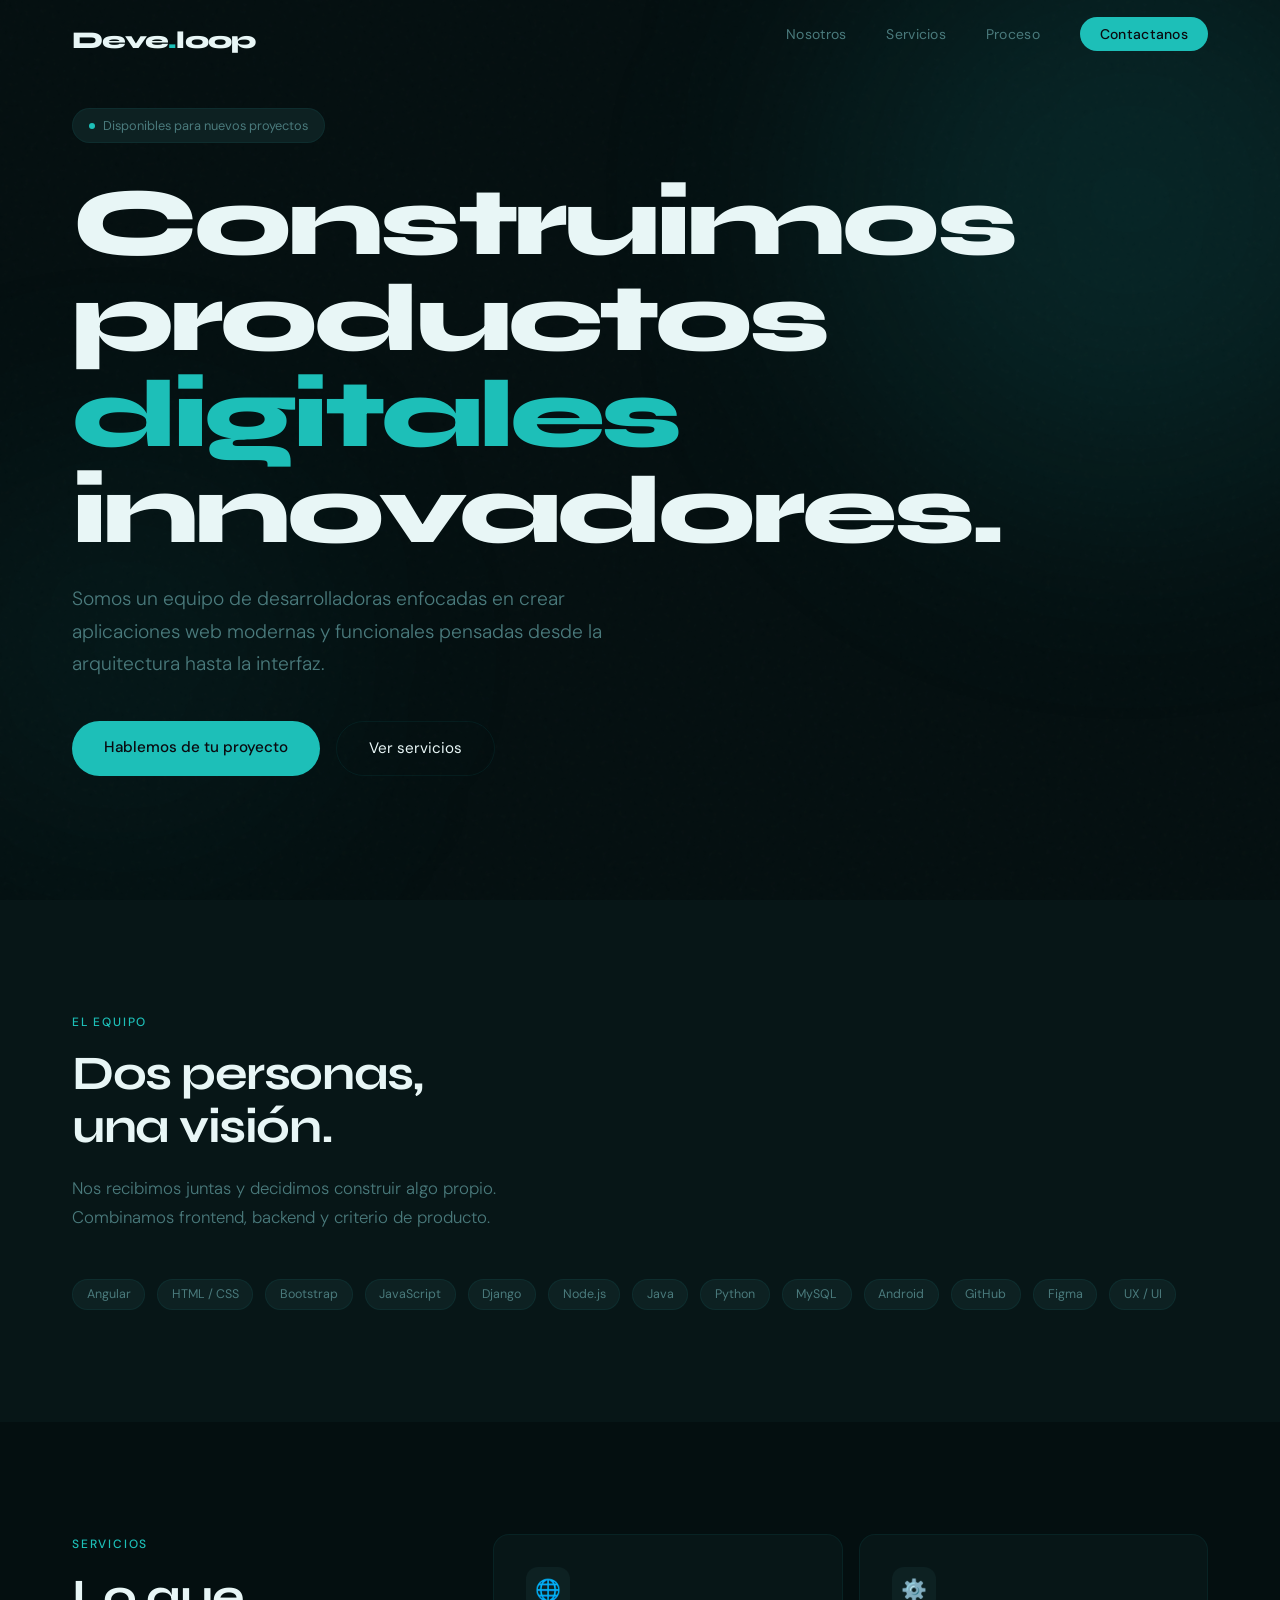
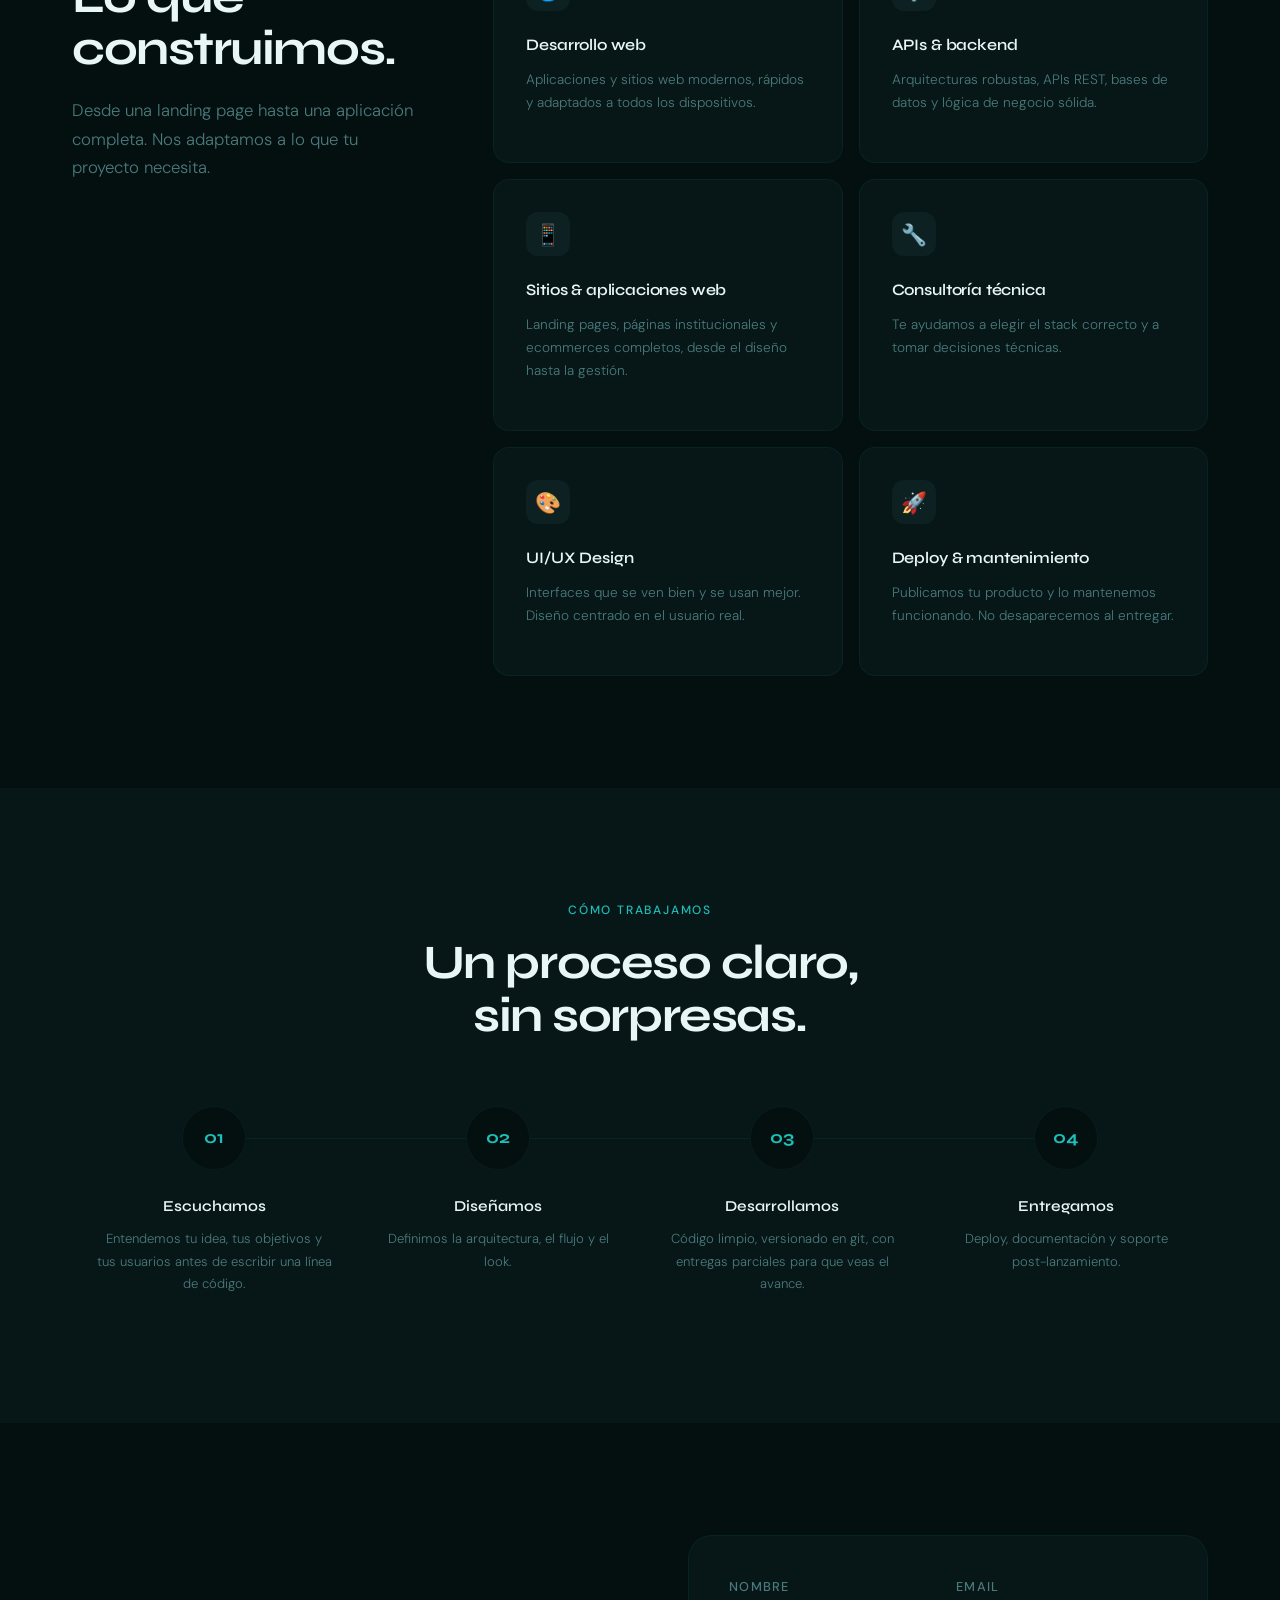
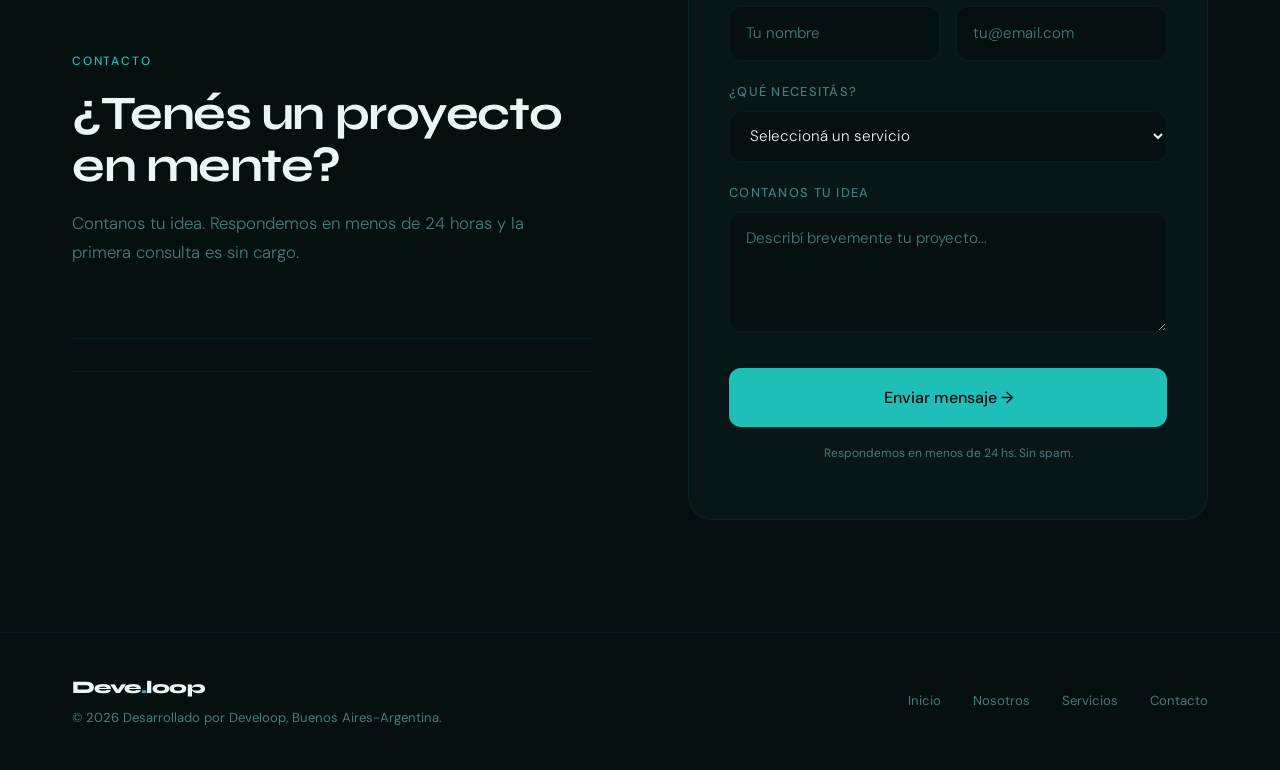
<file: index.html>
<!DOCTYPE html>
<html lang="es">
<head>
  <meta charset="UTF-8" />
  <meta name="viewport" content="width=device-width, initial-scale=1.0" />
  <title>Develoop — Equipo de Desarrollo</title>
  <link rel="preconnect" href="https://fonts.googleapis.com" />
  <link href="https://fonts.googleapis.com/css2?family=Syne:wght@400;600;700;800&family=DM+Sans:ital,wght@0,300;0,400;0,500;1,300&display=swap" rel="stylesheet" />
  <link href="https://cdn.jsdelivr.net/npm/bootstrap@5.3.3/dist/css/bootstrap.min.css" rel="stylesheet" />
  <link rel="stylesheet" href="style.css" class="css">

 
</head>
<body>

  <!-- NAV -->
  <nav id="navbar">
    <div class="nav-inner">
      <a href="#home" class="logo">Deve<span>.</span>loop</a>
      <ul class="nav-links" id="nav-links">
        <li><a href="#nosotros">Nosotros</a></li>
        <li><a href="#servicios">Servicios</a></li>
        <li><a href="#proceso">Proceso</a></li>
        <li><a href="#contacto" class="nav-cta">Contactanos</a></li>
      </ul>
              <button id="menu-btn" onclick="document.getElementById('nav-links').classList.toggle('open')" style="display:none; background:none; border:none; color:var(--text); font-size:1.5rem; cursor:pointer; padding:0.5rem;">☰</button>

    </div>
  </nav>

  <!-- HERO -->
  <section id="home">
    <div class="orb orb-1"></div>
    <div class="orb orb-2"></div>
    <div class="hero-inner">
      <div class="hero-badge">
        <span class="dot"></span>
        Disponibles para nuevos proyectos
      </div>
      <h1>
        Construimos<br>
        productos <em>digitales</em><br>
        innovadores.
      </h1>

      
      <p class="hero-sub">
        Somos un equipo de desarrolladoras enfocadas en crear aplicaciones web modernas y funcionales pensadas desde la arquitectura hasta la interfaz.
      </p>
      <div class="hero-actions">
        <a href="#contacto" class="btn-primary-custom">Hablemos de tu proyecto</a>
        <a href="#servicios" class="btn-ghost">Ver servicios</a>
      </div>

      <!-- para más adelante!!! -->

      
      <!-- <div class="hero-stats">
        <div>
          <div class="stat-num">2+</div>
          <div class="stat-label">Años de experiencia</div>
        </div>
        <div>
          <div class="stat-num">10+</div>
          <div class="stat-label">Proyectos entregados</div>
        </div>
        <div>
          <div class="stat-num">100%</div>
          <div class="stat-label">Código limpio</div>
        </div>
      </div> -->
    </div>

    <!-- decorative floating card -->
    <!-- <div class="hero-card-deco">
      <div class="deco-dots">
        <div class="deco-dot r"></div>
        <div class="deco-dot y"></div>
        <div class="deco-dot g"></div>
      </div>
      <div class="deco-label">Proyecto activo</div>
      <div class="deco-bar accent"></div>
      <div class="deco-bar purple"></div>
      <div class="deco-bar short"></div>
      <div class="deco-bar"></div>
      <div style="margin-top:1.25rem; padding-top:1.25rem; border-top: 1px solid rgba(255,255,255,0.06);">
        <div class="deco-label">Stack</div>
        <div style="display:flex; gap:0.4rem; flex-wrap:wrap; margin-top:0.5rem;">
          <span style="background:rgba(29,191,184,0.12); color:#1dbfb8; font-size:0.7rem; padding:0.2rem 0.6rem; border-radius:100px;">Angular</span>
          <span style="background:rgba(29,191,184,0.07); color:#0e8a85; font-size:0.7rem; padding:0.2rem 0.6rem; border-radius:100px;">Django</span>
          <span style="background:rgba(255,255,255,0.04); color:#4a7a7c; font-size:0.7rem; padding:0.2rem 0.6rem; border-radius:100px;">Node.js</span>
        </div>
      </div>
    </div> -->
  </section>

  <!-- NOSOTROS -->
  <section id="nosotros">
    <div class="section-inner">
      <div class="reveal">
        <p class="section-tag">El equipo</p>
        <h2>Dos personas,<br>una visión.</h2>
        <p class="section-lead">
          Nos recibimos juntas y decidimos construir algo propio. Combinamos frontend, backend y criterio de producto.
        </p>
      </div>
     <div class="reveal" style="margin-top: 3rem;">
        <div style="display:flex; flex-wrap:wrap; gap:0.75rem;">
          <span class="skill-pill">Angular</span>
          <span class="skill-pill">HTML / CSS</span>
          <span class="skill-pill">Bootstrap</span>
          <span class="skill-pill">JavaScript</span>
          <span class="skill-pill">Django</span>
          <span class="skill-pill">Node.js</span>
          <span class="skill-pill">Java</span>
          <span class="skill-pill">Python</span>
          <span class="skill-pill">MySQL</span>
          <span class="skill-pill">Android</span>
          <span class="skill-pill">GitHub</span>
          <span class="skill-pill">Figma</span>
          <span class="skill-pill">UX / UI</span>
        </div>
      </div>
    </div>
  </section>

  <!-- SERVICIOS -->
  <section id="servicios">
    <div class="section-inner">
      <div class="servicios-header reveal">
        <p class="section-tag">Servicios</p>
        <h2>Lo que<br>construimos.</h2>
        <p class="section-lead">
          Desde una landing page hasta una aplicación completa. Nos adaptamos a lo que tu proyecto necesita.
        </p>
      </div>
      <div class="services-grid">
        <div class="service-card reveal">
          <div class="service-icon">🌐</div>
          <div class="service-name">Desarrollo web</div>
          <p class="service-desc">Aplicaciones y sitios web modernos, rápidos y adaptados a todos los dispositivos.</p>
        </div>
        <div class="service-card reveal" style="transition-delay:0.1s">
          <div class="service-icon">⚙️</div>
          <div class="service-name">APIs & backend</div>
          <p class="service-desc">Arquitecturas robustas, APIs REST, bases de datos y lógica de negocio sólida.</p>
        </div>
        <div class="service-card reveal" style="transition-delay:0.2s">
          <div class="service-icon">📱</div>
          <div class="service-name">Sitios & aplicaciones web</div>
          <p class="service-desc">Landing pages, páginas institucionales y ecommerces completos, desde el diseño hasta la gestión.</p>
        </div>
        <div class="service-card reveal" style="transition-delay:0.3s">
          <div class="service-icon">🔧</div>
          <div class="service-name">Consultoría técnica</div>
          <p class="service-desc">Te ayudamos a elegir el stack correcto y a tomar decisiones técnicas.</p>
        </div>
        <div class="service-card reveal" style="transition-delay:0.4s">
          <div class="service-icon">🎨</div>
          <div class="service-name">UI/UX Design</div>
          <p class="service-desc">Interfaces que se ven bien y se usan mejor. Diseño centrado en el usuario real.</p>
        </div>
        <div class="service-card reveal" style="transition-delay:0.5s">
          <div class="service-icon">🚀</div>
          <div class="service-name">Deploy & mantenimiento</div>
          <p class="service-desc">Publicamos tu producto y lo mantenemos funcionando. No desaparecemos al entregar.</p>
        </div>
      </div>
    </div>
  </section>

  <!-- PROCESO -->
  <section id="proceso">
    <div class="section-inner">
      <div class="reveal" style="text-align:center; margin-bottom:1rem;">
        <p class="section-tag">Cómo trabajamos</p>
        <h2>Un proceso claro,<br>sin sorpresas.</h2>
      </div>
      <div class="process-steps reveal">
        <div class="step">
          <div class="step-num">01</div>
          <div class="step-title">Escuchamos</div>
          <p class="step-desc">Entendemos tu idea, tus objetivos y tus usuarios antes de escribir una línea de código.</p>
        </div>
        <div class="step">
          <div class="step-num">02</div>
          <div class="step-title">Diseñamos</div>
          <p class="step-desc">Definimos la arquitectura, el flujo y el look. </p>
        </div>
        <div class="step">
          <div class="step-num">03</div>
          <div class="step-title">Desarrollamos</div>
          <p class="step-desc">Código limpio, versionado en git, con entregas parciales para que veas el avance.</p>
        </div>
        <div class="step">
          <div class="step-num">04</div>
          <div class="step-title">Entregamos</div>
          <p class="step-desc">Deploy, documentación y soporte post-lanzamiento. </p>
        </div>
      </div>
    </div>
  </section>

  <!-- CONTACTO -->
  <section id="contacto">
    <div class="section-inner">
      <div class="contact-info reveal">
        <p class="section-tag">Contacto</p>
        <h2>¿Tenés un proyecto en mente?</h2>
        <p class="section-lead" style="margin-bottom:2.5rem;">
          Contanos tu idea. Respondemos en menos de 24 horas y la primera consulta es sin cargo.
        </p>
        <div class="contact-detail">
          <!-- <svg width="18" height="18" viewBox="0 0 24 24" fill="none" stroke="currentColor" stroke-width="1.5"><rect x="2" y="4" width="20" height="16" rx="2"/><path d="m2 7 10 7 10-7"/></svg>
          hola@develoop.dev -->
        </div>
        <div class="contact-detail">
          <!-- <svg width="18" height="18" viewBox="0 0 24 24" fill="none" stroke="currentColor" stroke-width="1.5"><path d="M22 16.92v3a2 2 0 0 1-2.18 2 19.79 19.79 0 0 1-8.63-3.07A19.5 19.5 0 0 1 4.15 12a19.79 19.79 0 0 1-3.07-8.67A2 2 0 0 1 3.06 1h3a2 2 0 0 1 2 1.72c.127.96.361 1.903.7 2.81a2 2 0 0 1-.45 2.11L7.09 8.91a16 16 0 0 0 8 8l1.27-1.27a2 2 0 0 1 2.11-.45c.907.339 1.85.573 2.81.7A2 2 0 0 1 23 18z"/></svg>
          +54 11 0000-0000 -->
        </div>
        <div class="contact-detail">
          <!-- <svg width="18" height="18" viewBox="0 0 24 24" fill="none" stroke="currentColor" stroke-width="1.5"><path d="M12 2C8.13 2 5 5.13 5 9c0 5.25 7 13 7 13s7-7.75 7-13c0-3.87-3.13-7-7-7z"/><circle cx="12" cy="9" r="2.5"/></svg>
          Buenos Aires, Argentina -->
        </div>
      </div>

      <div class="contact-form reveal" style="transition-delay:0.2s">
        <div id="form-content">
          <div class="form-row">
            <div class="form-group">
              <label for="nombre">Nombre</label>
              <input type="text" id="nombre" name="nombre" placeholder="Tu nombre" required />
            </div>
            <div class="form-group">
              <label for="email">Email</label>
              <input type="email" id="email" name="email" placeholder="tu@email.com" required />
            </div>
          </div>
          <div class="form-group">
            <label for="servicio">¿Qué necesitás?</label>
            <select id="servicio" name="servicio">
              <option value="">Seleccioná un servicio</option>
              <option>Desarrollo web completo</option>
              <option>Landing page</option>
              <option>API / Backend</option>
              <option>UI/UX Design</option>
              <option>Consultoría técnica</option>
              <option>Otro</option>
            </select>
          </div>
          <div class="form-group">
            <label for="mensaje">Contanos tu idea</label>
            <textarea id="mensaje" name="mensaje" placeholder="Describí brevemente tu proyecto..."></textarea>
          </div>
          <button class="btn-submit" id="submit-btn" onclick="handleSubmit(event)">Enviar mensaje →</button>
          <p style="font-size:0.75rem; color:var(--muted); margin-top:1rem; text-align:center;">
            Respondemos en menos de 24 hs. Sin spam.
          </p>
        </div>
        <div class="form-success" id="form-success">
          <div class="success-icon">
            <svg width="24" height="24" viewBox="0 0 24 24" fill="none" stroke="currentColor" stroke-width="2"><path d="M20 6L9 17l-5-5"/></svg>
          </div>
          <h3 style="font-family:var(--font-display); font-weight:700; margin-bottom:0.5rem;">¡Mensaje enviado!</h3>
          <p style="color:var(--muted); font-size:0.9rem;">Te respondemos en menos de 24 horas. Gracias por escribirnos.</p>
        </div>
      </div>
    </div>
  </section>

  <!-- FOOTER -->
  <footer>
    <div class="footer-inner">
      <div>
        <div class="logo" style="font-size:1.1rem; margin-bottom:0.25rem;">Deve<span style="color:var(--accent)">.</span>loop</div>
        <div class="footer-copy">© 2026 Desarrollado por Develoop, Buenos Aires-Argentina.</div>
      </div>
      <div class="footer-links">
        <a href="#home">Inicio</a>
        <a href="#nosotros">Nosotros</a>
        <a href="#servicios">Servicios</a>
        <a href="#contacto">Contacto</a>
      </div>
    </div>
  </footer>

  <script src="https://cdn.jsdelivr.net/npm/bootstrap@5.3.3/dist/js/bootstrap.bundle.min.js"></script>
  <script>
    // Sticky nav
    const navbar = document.getElementById('navbar');
    window.addEventListener('scroll', () => {
      navbar.classList.toggle('scrolled', window.scrollY > 40);
    });

    // Scroll reveal
    const reveals = document.querySelectorAll('.reveal');
    const observer = new IntersectionObserver((entries) => {
      entries.forEach(e => {
        if (e.isIntersecting) {
          e.target.classList.add('visible');
          observer.unobserve(e.target);
        }
      });
    }, { threshold: 0.12 });
    reveals.forEach(el => observer.observe(el));

    // Form x Formspree
    async function handleSubmit(e) {
      e.preventDefault();
      const btn = document.getElementById('submit-btn');
      const nombre = document.getElementById('nombre').value.trim();
      const email = document.getElementById('email').value.trim();
      const mensaje = document.getElementById('mensaje').value.trim();

      if (!nombre || !email || !mensaje) {
        alert('Por favor completá los campos obligatorios.');
        return;
      }

      btn.disabled = true;
      btn.textContent = 'Enviando...';

   
      // 
      const FORMSPREE_URL = 'https://formspree.io/f/mojywqgw';

      try {
        const res = await fetch(FORMSPREE_URL, {
          method: 'POST',
          headers: { 'Content-Type': 'application/json', 'Accept': 'application/json' },
          body: JSON.stringify({
            nombre: document.getElementById('nombre').value,
            email: document.getElementById('email').value,
            servicio: document.getElementById('servicio').value,
            mensaje: document.getElementById('mensaje').value,
          })
        });

        if (res.ok) {
          document.getElementById('form-content').style.display = 'none';
          document.getElementById('form-success').classList.add('show');
        } else {
          throw new Error();
        }
      } catch {
        
        document.getElementById('form-content').style.display = 'none';
        document.getElementById('form-success').classList.add('show');
      }
    }
  </script>
</body>
</html>
</file>
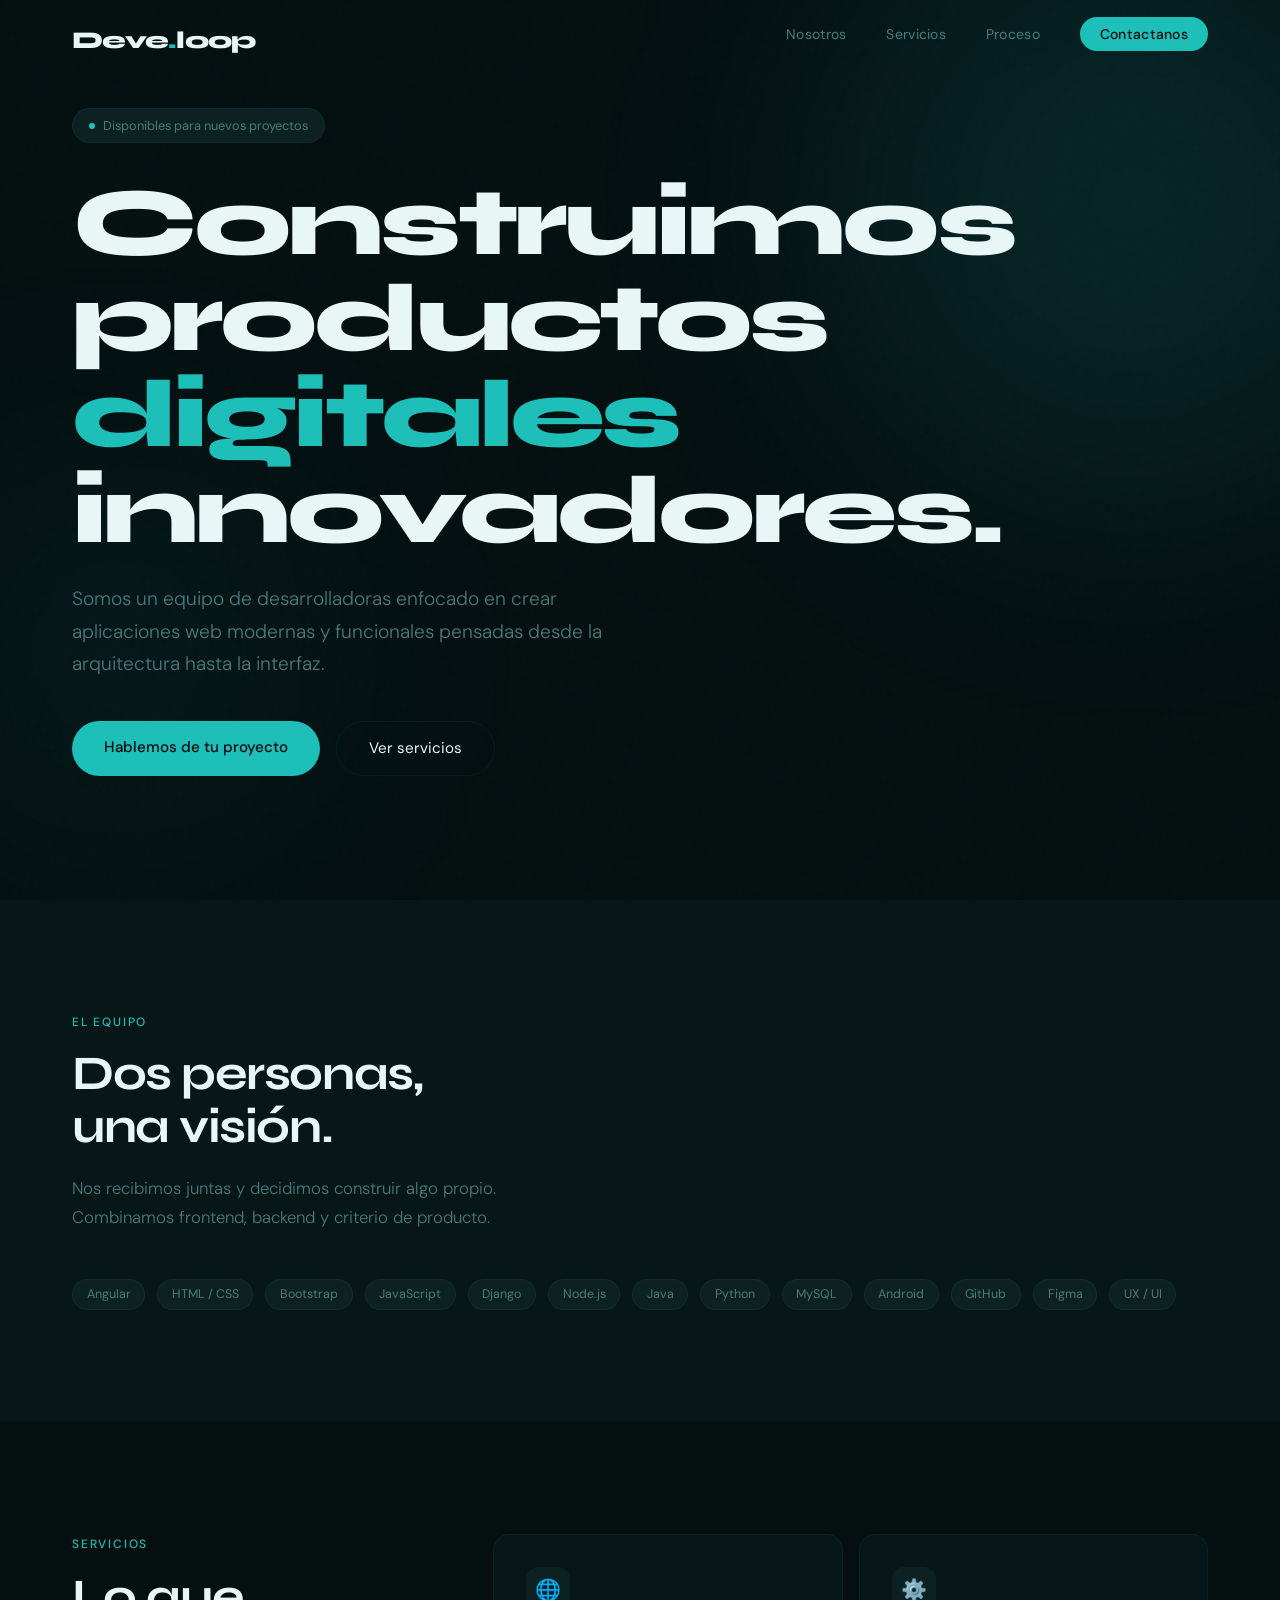
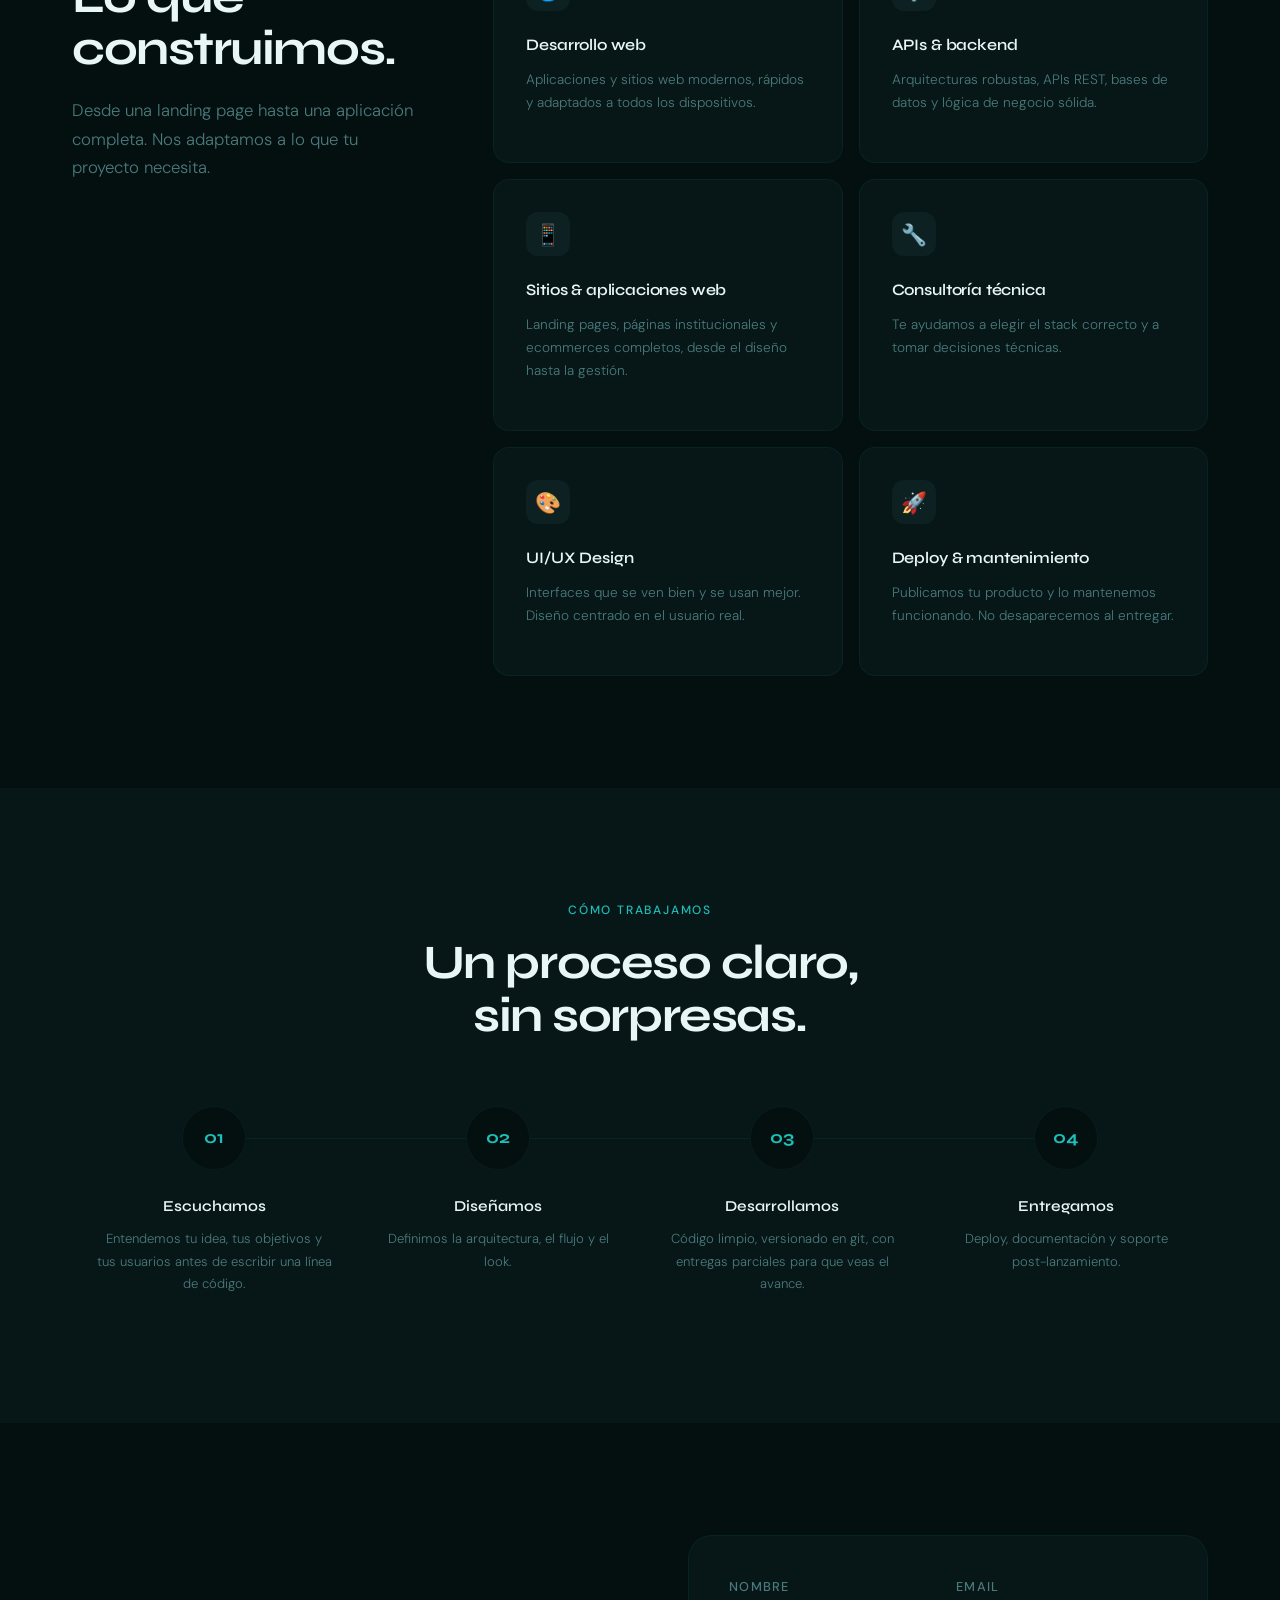
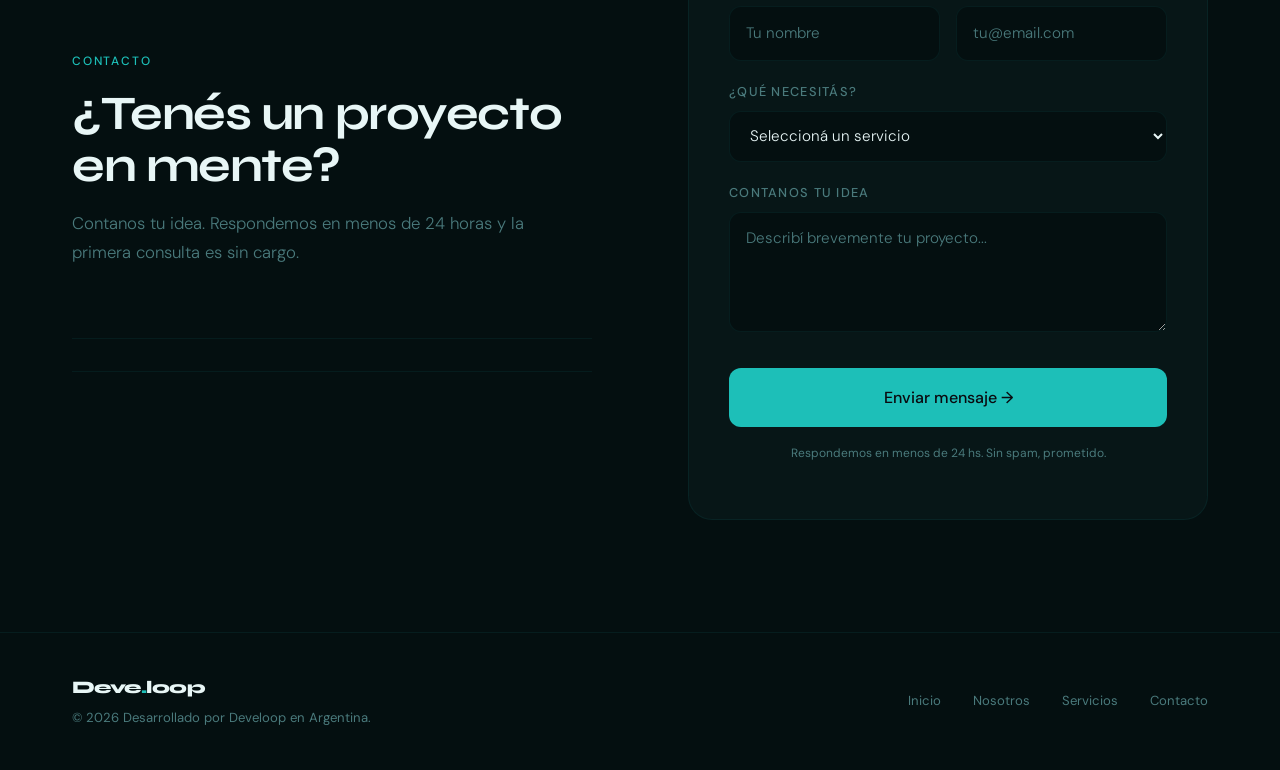
<file: develoop.html>
<!DOCTYPE html>
<html lang="es">
<head>
  <meta charset="UTF-8" />
  <meta name="viewport" content="width=device-width, initial-scale=1.0" />
  <title>Develoop — Estudio de Desarrollo</title>
  <link rel="preconnect" href="https://fonts.googleapis.com" />
  <link href="https://fonts.googleapis.com/css2?family=Syne:wght@400;600;700;800&family=DM+Sans:ital,wght@0,300;0,400;0,500;1,300&display=swap" rel="stylesheet" />
  <link href="https://cdn.jsdelivr.net/npm/bootstrap@5.3.3/dist/css/bootstrap.min.css" rel="stylesheet" />
  <link rel="stylesheet" href="style.css" class="css">

 
</head>
<body>

  <!-- NAV -->
  <nav id="navbar">
    <div class="nav-inner">
      <a href="#home" class="logo">Deve<span>.</span>loop</a>
      <ul class="nav-links">
        <li><a href="#nosotros">Nosotros</a></li>
        <li><a href="#servicios">Servicios</a></li>
        <li><a href="#proceso">Proceso</a></li>
        <li><a href="#contacto" class="nav-cta">Contactanos</a></li>
      </ul>
    </div>
  </nav>

  <!-- HERO -->
  <section id="home">
    <div class="orb orb-1"></div>
    <div class="orb orb-2"></div>
    <div class="hero-inner">
      <div class="hero-badge">
        <span class="dot"></span>
        Disponibles para nuevos proyectos
      </div>
      <h1>
        Construimos<br>
        productos <em>digitales</em><br>
        innovadores.
      </h1>

      
      <p class="hero-sub">
        Somos un equipo de desarrolladoras enfocado en crear aplicaciones web modernas y funcionales pensadas desde la arquitectura hasta la interfaz.
      </p>
      <div class="hero-actions">
        <a href="#contacto" class="btn-primary-custom">Hablemos de tu proyecto</a>
        <a href="#servicios" class="btn-ghost">Ver servicios</a>
      </div>

      <!-- para más adelante!!! -->

      
      <!-- <div class="hero-stats">
        <div>
          <div class="stat-num">2+</div>
          <div class="stat-label">Años de experiencia</div>
        </div>
        <div>
          <div class="stat-num">10+</div>
          <div class="stat-label">Proyectos entregados</div>
        </div>
        <div>
          <div class="stat-num">100%</div>
          <div class="stat-label">Código limpio</div>
        </div>
      </div> -->
    </div>

    <!-- decorative floating card -->
    <!-- <div class="hero-card-deco">
      <div class="deco-dots">
        <div class="deco-dot r"></div>
        <div class="deco-dot y"></div>
        <div class="deco-dot g"></div>
      </div>
      <div class="deco-label">Proyecto activo</div>
      <div class="deco-bar accent"></div>
      <div class="deco-bar purple"></div>
      <div class="deco-bar short"></div>
      <div class="deco-bar"></div>
      <div style="margin-top:1.25rem; padding-top:1.25rem; border-top: 1px solid rgba(255,255,255,0.06);">
        <div class="deco-label">Stack</div>
        <div style="display:flex; gap:0.4rem; flex-wrap:wrap; margin-top:0.5rem;">
          <span style="background:rgba(29,191,184,0.12); color:#1dbfb8; font-size:0.7rem; padding:0.2rem 0.6rem; border-radius:100px;">Angular</span>
          <span style="background:rgba(29,191,184,0.07); color:#0e8a85; font-size:0.7rem; padding:0.2rem 0.6rem; border-radius:100px;">Django</span>
          <span style="background:rgba(255,255,255,0.04); color:#4a7a7c; font-size:0.7rem; padding:0.2rem 0.6rem; border-radius:100px;">Node.js</span>
        </div>
      </div>
    </div> -->
  </section>

  <!-- NOSOTROS -->
  <section id="nosotros">
    <div class="section-inner">
      <div class="reveal">
        <p class="section-tag">El equipo</p>
        <h2>Dos personas,<br>una visión.</h2>
        <p class="section-lead">
          Nos recibimos juntas y decidimos construir algo propio. Combinamos frontend, backend y criterio de producto.
        </p>
      </div>
     <div class="reveal" style="margin-top: 3rem;">
        <div style="display:flex; flex-wrap:wrap; gap:0.75rem;">
          <span class="skill-pill">Angular</span>
          <span class="skill-pill">HTML / CSS</span>
          <span class="skill-pill">Bootstrap</span>
          <span class="skill-pill">JavaScript</span>
          <span class="skill-pill">Django</span>
          <span class="skill-pill">Node.js</span>
          <span class="skill-pill">Java</span>
          <span class="skill-pill">Python</span>
          <span class="skill-pill">MySQL</span>
          <span class="skill-pill">Android</span>
          <span class="skill-pill">GitHub</span>
          <span class="skill-pill">Figma</span>
          <span class="skill-pill">UX / UI</span>
        </div>
      </div>
    </div>
  </section>

  <!-- SERVICIOS -->
  <section id="servicios">
    <div class="section-inner">
      <div class="servicios-header reveal">
        <p class="section-tag">Servicios</p>
        <h2>Lo que<br>construimos.</h2>
        <p class="section-lead">
          Desde una landing page hasta una aplicación completa. Nos adaptamos a lo que tu proyecto necesita.
        </p>
      </div>
      <div class="services-grid">
        <div class="service-card reveal">
          <div class="service-icon">🌐</div>
          <div class="service-name">Desarrollo web</div>
          <p class="service-desc">Aplicaciones y sitios web modernos, rápidos y adaptados a todos los dispositivos.</p>
        </div>
        <div class="service-card reveal" style="transition-delay:0.1s">
          <div class="service-icon">⚙️</div>
          <div class="service-name">APIs & backend</div>
          <p class="service-desc">Arquitecturas robustas, APIs REST, bases de datos y lógica de negocio sólida.</p>
        </div>
        <div class="service-card reveal" style="transition-delay:0.2s">
          <div class="service-icon">📱</div>
          <div class="service-name">Sitios & aplicaciones web</div>
          <p class="service-desc">Landing pages, páginas institucionales y ecommerces completos, desde el diseño hasta la gestión.</p>
        </div>
        <div class="service-card reveal" style="transition-delay:0.3s">
          <div class="service-icon">🔧</div>
          <div class="service-name">Consultoría técnica</div>
          <p class="service-desc">Te ayudamos a elegir el stack correcto y a tomar decisiones técnicas.</p>
        </div>
        <div class="service-card reveal" style="transition-delay:0.4s">
          <div class="service-icon">🎨</div>
          <div class="service-name">UI/UX Design</div>
          <p class="service-desc">Interfaces que se ven bien y se usan mejor. Diseño centrado en el usuario real.</p>
        </div>
        <div class="service-card reveal" style="transition-delay:0.5s">
          <div class="service-icon">🚀</div>
          <div class="service-name">Deploy & mantenimiento</div>
          <p class="service-desc">Publicamos tu producto y lo mantenemos funcionando. No desaparecemos al entregar.</p>
        </div>
      </div>
    </div>
  </section>

  <!-- PROCESO -->
  <section id="proceso">
    <div class="section-inner">
      <div class="reveal" style="text-align:center; margin-bottom:1rem;">
        <p class="section-tag">Cómo trabajamos</p>
        <h2>Un proceso claro,<br>sin sorpresas.</h2>
      </div>
      <div class="process-steps reveal">
        <div class="step">
          <div class="step-num">01</div>
          <div class="step-title">Escuchamos</div>
          <p class="step-desc">Entendemos tu idea, tus objetivos y tus usuarios antes de escribir una línea de código.</p>
        </div>
        <div class="step">
          <div class="step-num">02</div>
          <div class="step-title">Diseñamos</div>
          <p class="step-desc">Definimos la arquitectura, el flujo y el look. </p>
        </div>
        <div class="step">
          <div class="step-num">03</div>
          <div class="step-title">Desarrollamos</div>
          <p class="step-desc">Código limpio, versionado en git, con entregas parciales para que veas el avance.</p>
        </div>
        <div class="step">
          <div class="step-num">04</div>
          <div class="step-title">Entregamos</div>
          <p class="step-desc">Deploy, documentación y soporte post-lanzamiento. </p>
        </div>
      </div>
    </div>
  </section>

  <!-- CONTACTO -->
  <section id="contacto">
    <div class="section-inner">
      <div class="contact-info reveal">
        <p class="section-tag">Contacto</p>
        <h2>¿Tenés un proyecto en mente?</h2>
        <p class="section-lead" style="margin-bottom:2.5rem;">
          Contanos tu idea. Respondemos en menos de 24 horas y la primera consulta es sin cargo.
        </p>
        <div class="contact-detail">
          <!-- <svg width="18" height="18" viewBox="0 0 24 24" fill="none" stroke="currentColor" stroke-width="1.5"><rect x="2" y="4" width="20" height="16" rx="2"/><path d="m2 7 10 7 10-7"/></svg>
          hola@develoop.dev -->
        </div>
        <div class="contact-detail">
          <!-- <svg width="18" height="18" viewBox="0 0 24 24" fill="none" stroke="currentColor" stroke-width="1.5"><path d="M22 16.92v3a2 2 0 0 1-2.18 2 19.79 19.79 0 0 1-8.63-3.07A19.5 19.5 0 0 1 4.15 12a19.79 19.79 0 0 1-3.07-8.67A2 2 0 0 1 3.06 1h3a2 2 0 0 1 2 1.72c.127.96.361 1.903.7 2.81a2 2 0 0 1-.45 2.11L7.09 8.91a16 16 0 0 0 8 8l1.27-1.27a2 2 0 0 1 2.11-.45c.907.339 1.85.573 2.81.7A2 2 0 0 1 23 18z"/></svg>
          +54 11 0000-0000 -->
        </div>
        <div class="contact-detail">
          <!-- <svg width="18" height="18" viewBox="0 0 24 24" fill="none" stroke="currentColor" stroke-width="1.5"><path d="M12 2C8.13 2 5 5.13 5 9c0 5.25 7 13 7 13s7-7.75 7-13c0-3.87-3.13-7-7-7z"/><circle cx="12" cy="9" r="2.5"/></svg>
          Buenos Aires, Argentina -->
        </div>
      </div>

      <div class="contact-form reveal" style="transition-delay:0.2s">
        <div id="form-content">
          <div class="form-row">
            <div class="form-group">
              <label for="nombre">Nombre</label>
              <input type="text" id="nombre" name="nombre" placeholder="Tu nombre" required />
            </div>
            <div class="form-group">
              <label for="email">Email</label>
              <input type="email" id="email" name="email" placeholder="tu@email.com" required />
            </div>
          </div>
          <div class="form-group">
            <label for="servicio">¿Qué necesitás?</label>
            <select id="servicio" name="servicio">
              <option value="">Seleccioná un servicio</option>
              <option>Desarrollo web completo</option>
              <option>Landing page</option>
              <option>API / Backend</option>
              <option>UI/UX Design</option>
              <option>Consultoría técnica</option>
              <option>Otro</option>
            </select>
          </div>
          <div class="form-group">
            <label for="mensaje">Contanos tu idea</label>
            <textarea id="mensaje" name="mensaje" placeholder="Describí brevemente tu proyecto..."></textarea>
          </div>
          <button class="btn-submit" id="submit-btn" onclick="handleSubmit(event)">Enviar mensaje →</button>
          <p style="font-size:0.75rem; color:var(--muted); margin-top:1rem; text-align:center;">
            Respondemos en menos de 24 hs. Sin spam, prometido.
          </p>
        </div>
        <div class="form-success" id="form-success">
          <div class="success-icon">
            <svg width="24" height="24" viewBox="0 0 24 24" fill="none" stroke="currentColor" stroke-width="2"><path d="M20 6L9 17l-5-5"/></svg>
          </div>
          <h3 style="font-family:var(--font-display); font-weight:700; margin-bottom:0.5rem;">¡Mensaje enviado!</h3>
          <p style="color:var(--muted); font-size:0.9rem;">Te respondemos en menos de 24 horas. Gracias por escribirnos.</p>
        </div>
      </div>
    </div>
  </section>

  <!-- FOOTER -->
  <footer>
    <div class="footer-inner">
      <div>
        <div class="logo" style="font-size:1.1rem; margin-bottom:0.25rem;">Deve<span style="color:var(--accent)">.</span>loop</div>
        <div class="footer-copy">© 2026 Desarrollado por Develoop en Argentina.</div>
      </div>
      <div class="footer-links">
        <a href="#home">Inicio</a>
        <a href="#nosotros">Nosotros</a>
        <a href="#servicios">Servicios</a>
        <a href="#contacto">Contacto</a>
      </div>
    </div>
  </footer>

  <script src="https://cdn.jsdelivr.net/npm/bootstrap@5.3.3/dist/js/bootstrap.bundle.min.js"></script>
  <script>
    // Sticky nav
    const navbar = document.getElementById('navbar');
    window.addEventListener('scroll', () => {
      navbar.classList.toggle('scrolled', window.scrollY > 40);
    });

    // Scroll reveal
    const reveals = document.querySelectorAll('.reveal');
    const observer = new IntersectionObserver((entries) => {
      entries.forEach(e => {
        if (e.isIntersecting) {
          e.target.classList.add('visible');
          observer.unobserve(e.target);
        }
      });
    }, { threshold: 0.12 });
    reveals.forEach(el => observer.observe(el));

    // Form x Formspree
    async function handleSubmit(e) {
      e.preventDefault();
      const btn = document.getElementById('submit-btn');
      const nombre = document.getElementById('nombre').value.trim();
      const email = document.getElementById('email').value.trim();
      const mensaje = document.getElementById('mensaje').value.trim();

      if (!nombre || !email || !mensaje) {
        alert('Por favor completá los campos obligatorios.');
        return;
      }

      btn.disabled = true;
      btn.textContent = 'Enviando...';

   
      // 
      const FORMSPREE_URL = 'https://formspree.io/f/mojywqgw';

      try {
        const res = await fetch(FORMSPREE_URL, {
          method: 'POST',
          headers: { 'Content-Type': 'application/json', 'Accept': 'application/json' },
          body: JSON.stringify({
            nombre: document.getElementById('nombre').value,
            email: document.getElementById('email').value,
            servicio: document.getElementById('servicio').value,
            mensaje: document.getElementById('mensaje').value,
          })
        });

        if (res.ok) {
          document.getElementById('form-content').style.display = 'none';
          document.getElementById('form-success').classList.add('show');
        } else {
          throw new Error();
        }
      } catch {
        
        document.getElementById('form-content').style.display = 'none';
        document.getElementById('form-success').classList.add('show');
      }
    }
  </script>
</body>
</html>
</file>
<file: style.css>
:root {
      --bg: #040f10;
      --surface: #071617;
      --surface2: #0d2122;
      --accent: #1dbfb8;
      --accent2: #0e8a85;
      --text: #e8f6f6;
      --muted: #4a7a7c;
      --border: rgba(29,191,184,0.08);
      --font-display: 'Syne', sans-serif;
      --font-body: 'DM Sans', sans-serif;
    }

    *, *::before, *::after { box-sizing: border-box; margin: 0; padding: 0; }

    html { scroll-behavior: smooth; overflow-x: hidden; }

    body {
      background: var(--bg);
      color: var(--text);
      font-family: var(--font-body);
      font-size: 16px;
      line-height: 1.7;
      overflow-x: hidden;
    }

    /* ── textura ── */
    body::before {
      content: '';
      position: fixed;
      inset: 0;
      background-image: url("data:image/svg+xml,%3Csvg viewBox='0 0 200 200' xmlns='http://www.w3.org/2000/svg'%3E%3Cfilter id='n'%3E%3CfeTurbulence type='fractalNoise' baseFrequency='0.85' numOctaves='4' stitchTiles='stitch'/%3E%3C/filter%3E%3Crect width='100%25' height='100%25' filter='url(%23n)' opacity='0.04'/%3E%3C/svg%3E");
      pointer-events: none;
      z-index: 0;
      opacity: 0.5;
    }

    /* ── NAVBAR ── */
    nav {
      position: fixed;
      top: 0; left: 0; right: 0;
      z-index: 100;
      padding: 1.25rem 0;
      border-bottom: 1px solid transparent;
      transition: background 0.4s, border-color 0.4s, backdrop-filter 0.4s;
    }
    nav.scrolled {
      background: rgba(10,10,15,0.85);
      backdrop-filter: blur(18px);
      border-color: var(--border);
    }
    .nav-inner {
      max-width: 1200px;
      margin: 0 auto;
      padding: 0 2rem;
      display: flex;
      align-items: center;
      justify-content: space-between;
    }
    .logo {
      font-family: var(--font-display);
      font-weight: 800;
      font-size: 1.5rem;
      color: var(--text);
      text-decoration: none;
      letter-spacing: -0.03em;
    }
    .logo span { color: var(--accent); }
    .nav-links {
      display: flex;
      gap: 2.5rem;
      list-style: none;
    }
    .nav-links a {
      color: var(--muted);
      text-decoration: none;
      font-size: 0.875rem;
      font-weight: 400;
      letter-spacing: 0.02em;
      transition: color 0.2s;
    }
    .nav-links a:hover { color: var(--text); }
    .nav-cta {
      background: var(--accent);
      color: #0a0a0f !important;
      padding: 0.5rem 1.25rem;
      border-radius: 100px;
      font-weight: 500 !important;
      transition: opacity 0.2s !important;
    }
    .nav-cta:hover { opacity: 0.85; color: #0a0a0f !important; }

    /* ── HERO ── */
    #home {
      position: relative;
      min-height: 100vh;
      display: flex;
      align-items: center;
      padding-top: 6rem;
      overflow: hidden;
    }

    /* Decorative orbs */
    .orb {
      position: absolute;
      border-radius: 50%;
      filter: blur(120px);
      pointer-events: none;
    }
    .orb-1 {
      width: 600px; height: 600px;
      background: rgba(29,191,184,0.12);
      top: -100px; right: -150px;
    }
    .orb-2 {
      width: 400px; height: 400px;
      background: rgba(29,191,184,0.06);
      bottom: 50px; left: -80px;
    }

    .hero-inner {
      max-width: 1200px;
      margin: 0 auto;
      padding: 0 2rem;
      position: relative;
      z-index: 1;
    }

    .hero-badge {
      display: inline-flex;
      align-items: center;
      gap: 0.5rem;
      background: var(--surface2);
      border: 1px solid var(--border);
      border-radius: 100px;
      padding: 0.35rem 1rem;
      font-size: 0.8rem;
      color: var(--muted);
      margin-bottom: 2rem;
      animation: fadeUp 0.8s ease both;
    }
    .hero-badge .dot {
      width: 6px; height: 6px;
      border-radius: 50%;
      background: var(--accent);
      animation: pulse 2s ease infinite;
    }

    @keyframes pulse {
      0%,100% { opacity: 1; transform: scale(1); }
      50% { opacity: 0.4; transform: scale(0.7); }
    }

    h1 {
      font-family: var(--font-display);
      font-weight: 800;
      font-size: clamp(2rem, 8vw, 6rem);
      line-height: 1.0;
      letter-spacing: -0.04em;
      margin-bottom: 1.5rem;
      animation: fadeUp 0.8s 0.15s ease both;
    }
    h1 em {
      font-style: normal;
      color: var(--accent);
      position: relative;
    }

    .hero-sub {
      font-size: 1.2rem;
      color: var(--muted);
      max-width: 540px;
      font-weight: 300;
      margin-bottom: 2.5rem;
      animation: fadeUp 0.8s 0.3s ease both;
    }

    .hero-actions {
      display: flex;
      gap: 1rem;
      flex-wrap: wrap;
      animation: fadeUp 0.8s 0.45s ease both;
    }

    .btn-primary-custom {
      background: var(--accent);
      color: #0a0a0f;
      border: none;
      padding: 0.85rem 2rem;
      border-radius: 100px;
      font-family: var(--font-body);
      font-weight: 500;
      font-size: 0.95rem;
      cursor: pointer;
      transition: transform 0.2s, opacity 0.2s;
      text-decoration: none;
      display: inline-block;
    }
    .btn-primary-custom:hover { transform: translateY(-2px); opacity: 0.9; color: #0a0a0f; }

    .btn-ghost {
      background: transparent;
      color: var(--text);
      border: 1px solid var(--border);
      padding: 0.85rem 2rem;
      border-radius: 100px;
      font-family: var(--font-body);
      font-weight: 400;
      font-size: 0.95rem;
      cursor: pointer;
      transition: border-color 0.2s, transform 0.2s;
      text-decoration: none;
      display: inline-block;
    }
    .btn-ghost:hover { border-color: rgba(255,255,255,0.3); transform: translateY(-2px); color: var(--text); }

    .hero-stats {
      display: flex;
      gap: 3rem;
      margin-top: 5rem;
      padding-top: 3rem;
      border-top: 1px solid var(--border);
      animation: fadeUp 0.8s 0.6s ease both;
    }
    .stat-num {
      font-family: var(--font-display);
      font-size: 2rem;
      font-weight: 800;
      color: var(--text);
      letter-spacing: -0.03em;
    }
    .stat-label {
      font-size: 0.8rem;
      color: var(--muted);
      text-transform: uppercase;
      letter-spacing: 0.1em;
    }

    /* Floating card decoration */
    .hero-card-deco {
      position: absolute;
      right: 6%;
      top: 50%;
      transform: translateY(-50%);
      background: var(--surface);
      border: 1px solid var(--border);
      border-radius: 20px;
      padding: 1.5rem;
      width: 280px;
      animation: float 6s ease-in-out infinite, fadeUp 1s 0.5s ease both;
      z-index: 1;
    }
    @keyframes float {
      0%,100% { transform: translateY(-50%) translateY(0); }
      50% { transform: translateY(-50%) translateY(-12px); }
    }
    .deco-bar {
      height: 8px;
      border-radius: 4px;
      background: var(--surface2);
      margin-bottom: 0.75rem;
    }
    .deco-bar.accent { background: var(--accent); width: 60%; }
    .deco-bar.purple { background: var(--accent2); width: 80%; }
    .deco-bar.short { width: 40%; }
    .deco-dots {
      display: flex;
      gap: 0.4rem;
      margin-bottom: 1.2rem;
    }
    .deco-dot { width: 8px; height: 8px; border-radius: 50%; background: var(--surface2); }
    .deco-dot.r { background: #ff5f5f; }
    .deco-dot.y { background: #ffc542; }
    .deco-dot.g { background: var(--accent); }
    .deco-label {
      font-size: 0.7rem;
      color: var(--muted);
      letter-spacing: 0.08em;
      text-transform: uppercase;
      margin-bottom: 0.5rem;
    }

    /* ── SECTION COMMON ── */
    section { padding: 7rem 0; position: relative; }
    .section-inner {
      max-width: 1200px;
      margin: 0 auto;
      padding: 0 2rem;
    }
    .section-tag {
      font-size: 0.75rem;
      text-transform: uppercase;
      letter-spacing: 0.15em;
      color: var(--accent);
      font-weight: 500;
      margin-bottom: 1rem;
    }
    h2 {
      font-family: var(--font-display);
      font-weight: 700;
      font-size: clamp(2rem, 4vw, 3rem);
      letter-spacing: -0.03em;
      line-height: 1.1;
      margin-bottom: 1.25rem;
    }
    .section-lead {
      color: var(--muted);
      font-size: 1.05rem;
      max-width: 500px;
      font-weight: 300;
    }

    /* ── NOSOTROS ── */
    #nosotros { background: var(--surface); }
    .nosotros-grid {
      display: grid;
      grid-template-columns: 1fr 1fr;
      gap: 1.5rem;
      margin-top: 4rem;
    }
    .member-card {
      background: var(--bg);
      border: 1px solid var(--border);
      border-radius: 20px;
      padding: 2.5rem;
      transition: border-color 0.3s, transform 0.3s;
      position: relative;
      overflow: hidden;
    }
    .member-card::before {
      content: '';
      position: absolute;
      top: 0; left: 0; right: 0;
      height: 2px;
      background: linear-gradient(90deg, var(--accent2), var(--accent));
      opacity: 0;
      transition: opacity 0.3s;
    }
    .member-card:hover { border-color: rgba(255,255,255,0.15); transform: translateY(-4px); }
    .member-card:hover::before { opacity: 1; }

    .member-avatar {
      width: 64px; height: 64px;
      border-radius: 50%;
      background: var(--surface2);
      display: flex;
      align-items: center;
      justify-content: center;
      font-family: var(--font-display);
      font-weight: 800;
      font-size: 1.5rem;
      color: var(--accent);
      margin-bottom: 1.5rem;
      border: 2px solid var(--border);
    }
    .member-role {
      font-size: 0.75rem;
      text-transform: uppercase;
      letter-spacing: 0.12em;
      color: var(--accent);
      font-weight: 500;
      margin-bottom: 0.5rem;
    }
    .member-name {
      font-family: var(--font-display);
      font-weight: 700;
      font-size: 1.5rem;
      letter-spacing: -0.02em;
      margin-bottom: 1rem;
    }
    .member-bio {
      color: var(--muted);
      font-size: 0.9rem;
      font-weight: 300;
      line-height: 1.8;
      margin-bottom: 1.5rem;
    }
    .skills-list {
      display: flex;
      flex-wrap: wrap;
      gap: 0.5rem;
    }
    .skill-pill {
      background: var(--surface2);
      border: 1px solid var(--border);
      border-radius: 100px;
      padding: 0.25rem 0.85rem;
      font-size: 0.78rem;
      color: var(--muted);
      font-weight: 400;
    }

    /* ── SERVICIOS ── */
    #servicios .section-inner { display: grid; grid-template-columns: 1fr 2fr; gap: 4rem; align-items: start; }
    .servicios-header { position: sticky; top: 8rem; }
    .services-grid {
      display: grid;
      grid-template-columns: 1fr 1fr;
      gap: 1rem;
    }
    .service-card {
      background: var(--surface);
      border: 1px solid var(--border);
      border-radius: 16px;
      padding: 2rem;
      transition: background 0.3s, transform 0.3s;
      cursor: default;
    }
    .service-card:hover { background: var(--surface2); transform: translateY(-3px); }
    .service-icon {
      width: 44px; height: 44px;
      border-radius: 12px;
      background: var(--surface2);
      display: flex;
      align-items: center;
      justify-content: center;
      margin-bottom: 1.25rem;
      font-size: 1.3rem;
    }
    .service-card:hover .service-icon { background: rgba(200,245,66,0.12); }
    .service-name {
      font-family: var(--font-display);
      font-weight: 600;
      font-size: 1rem;
      margin-bottom: 0.6rem;
      letter-spacing: -0.01em;
    }
    .service-desc {
      font-size: 0.85rem;
      color: var(--muted);
      font-weight: 300;
      line-height: 1.7;
    }

    /* ── PROCESS ── */
    #proceso { background: var(--surface); }
    .process-steps {
      display: grid;
      grid-template-columns: repeat(4, 1fr);
      gap: 0;
      margin-top: 4rem;
      position: relative;
    }
    .process-steps::before {
      content: '';
      position: absolute;
      top: 2rem;
      left: 10%;
      right: 10%;
      height: 1px;
      background: var(--border);
    }
    .step {
      text-align: center;
      padding: 0 1.5rem;
      position: relative;
    }
    .step-num {
      width: 4rem; height: 4rem;
      border-radius: 50%;
      background: var(--bg);
      border: 1px solid var(--border);
      display: flex;
      align-items: center;
      justify-content: center;
      margin: 0 auto 1.5rem;
      font-family: var(--font-display);
      font-weight: 700;
      font-size: 1.1rem;
      color: var(--accent);
      position: relative;
      z-index: 1;
      transition: background 0.3s, border-color 0.3s;
    }
    .step:hover .step-num {
      background: rgba(200,245,66,0.1);
      border-color: var(--accent);
    }
    .step-title {
      font-family: var(--font-display);
      font-weight: 600;
      font-size: 0.95rem;
      margin-bottom: 0.5rem;
    }
    .step-desc {
      font-size: 0.82rem;
      color: var(--muted);
      font-weight: 300;
    }

    /* ── CONTACTO ── */
    #contacto .section-inner {
      display: grid;
      grid-template-columns: 1fr 1fr;
      gap: 6rem;
      align-items: center;
    }
    .contact-info h2 { margin-bottom: 1rem; }
    .contact-detail {
      display: flex;
      align-items: center;
      gap: 1rem;
      padding: 1rem 0;
      border-bottom: 1px solid var(--border);
      color: var(--muted);
      font-size: 0.9rem;
    }
    .contact-detail:last-of-type { border-bottom: none; }
    .contact-detail svg { color: var(--accent); flex-shrink: 0; }

    .contact-form {
      background: var(--surface);
      border: 1px solid var(--border);
      border-radius: 24px;
      padding: 2.5rem;
    }
    .form-group { margin-bottom: 1.25rem; }
    label {
      display: block;
      font-size: 0.8rem;
      color: var(--muted);
      text-transform: uppercase;
      letter-spacing: 0.1em;
      margin-bottom: 0.5rem;
      font-weight: 500;
    }
    input, textarea, select {
      width: 100%;
      background: var(--bg);
      border: 1px solid var(--border);
      border-radius: 12px;
      padding: 0.85rem 1rem;
      color: var(--text);
      font-family: var(--font-body);
      font-size: 0.95rem;
      font-weight: 300;
      outline: none;
      transition: border-color 0.2s;
    }
    input:focus, textarea:focus, select:focus {
      border-color: rgba(29,191,184,0.4);
    }
    textarea { resize: vertical; min-height: 120px; }
    input::placeholder, textarea::placeholder { color: var(--muted); }
    select option { background: var(--bg); }

    .form-row { display: grid; grid-template-columns: 1fr 1fr; gap: 1rem; }

    .btn-submit {
      width: 100%;
      background: var(--accent);
      color: #0a0a0f;
      border: none;
      padding: 1rem;
      border-radius: 12px;
      font-family: var(--font-body);
      font-weight: 500;
      font-size: 1rem;
      cursor: pointer;
      transition: opacity 0.2s, transform 0.2s;
      margin-top: 0.5rem;
    }
    .btn-submit:hover { opacity: 0.9; transform: translateY(-2px); }
    .btn-submit:disabled { opacity: 0.5; cursor: not-allowed; transform: none; }

    .form-success {
      display: none;
      text-align: center;
      padding: 2rem;
    }
    .form-success.show { display: block; }
    .success-icon {
      width: 3rem; height: 3rem;
      border-radius: 50%;
      background: rgba(29,191,184,0.15);
      display: flex;
      align-items: center;
      justify-content: center;
      margin: 0 auto 1rem;
      color: var(--accent);
    }

    /* ── FOOTER ── */
    footer {
      border-top: 1px solid var(--border);
      padding: 2.5rem 0;
    }
    .footer-inner {
      max-width: 1200px;
      margin: 0 auto;
      padding: 0 2rem;
      display: flex;
      align-items: center;
      justify-content: space-between;
    }
    .footer-copy {
      font-size: 0.82rem;
      color: var(--muted);
    }
    .footer-links {
      display: flex;
      gap: 2rem;
    }
    .footer-links a {
      font-size: 0.82rem;
      color: var(--muted);
      text-decoration: none;
      transition: color 0.2s;
    }
    .footer-links a:hover { color: var(--text); }

    /* ── ANIMATIONS ── */
    @keyframes fadeUp {
      from { opacity: 0; transform: translateY(24px); }
      to { opacity: 1; transform: translateY(0); }
    }

    .reveal {
      opacity: 0;
      transform: translateY(32px);
      transition: opacity 0.7s ease, transform 0.7s ease;
    }
    .reveal.visible {
      opacity: 1;
      transform: translateY(0);
    }

    /* ── MOBILE ── */
    @media (max-width: 900px) {
        #home { padding-top: 5rem; min-height: auto; }
        .nav-links { display: none; }
        .hero-card-deco { display: none; }
        .nosotros-grid { grid-template-columns: 1fr; }
        #servicios .section-inner { grid-template-columns: 1fr; }
        .servicios-header { position: static; }
        .services-grid { grid-template-columns: 1fr; }
        .process-steps { grid-template-columns: 1fr 1fr; }
        #contacto .section-inner { grid-template-columns: 1fr; gap: 3rem; }
        .form-row { grid-template-columns: 1fr; }
        .hero-stats { gap: 2rem; flex-wrap: wrap; }
        .nav-links { display: none; }
        .process-steps::before { display: none; }
        #menu-btn { display: block !important; }
        .nav-links.open { display: flex; flex-direction: column; position: fixed; top: 4rem; left: 0; right: 0; background: var(--bg); padding: 2rem; gap: 1.5rem; border-bottom: 1px solid var(--border); z-index: 99; }
        .orb { display: none; }
    }
</file>
